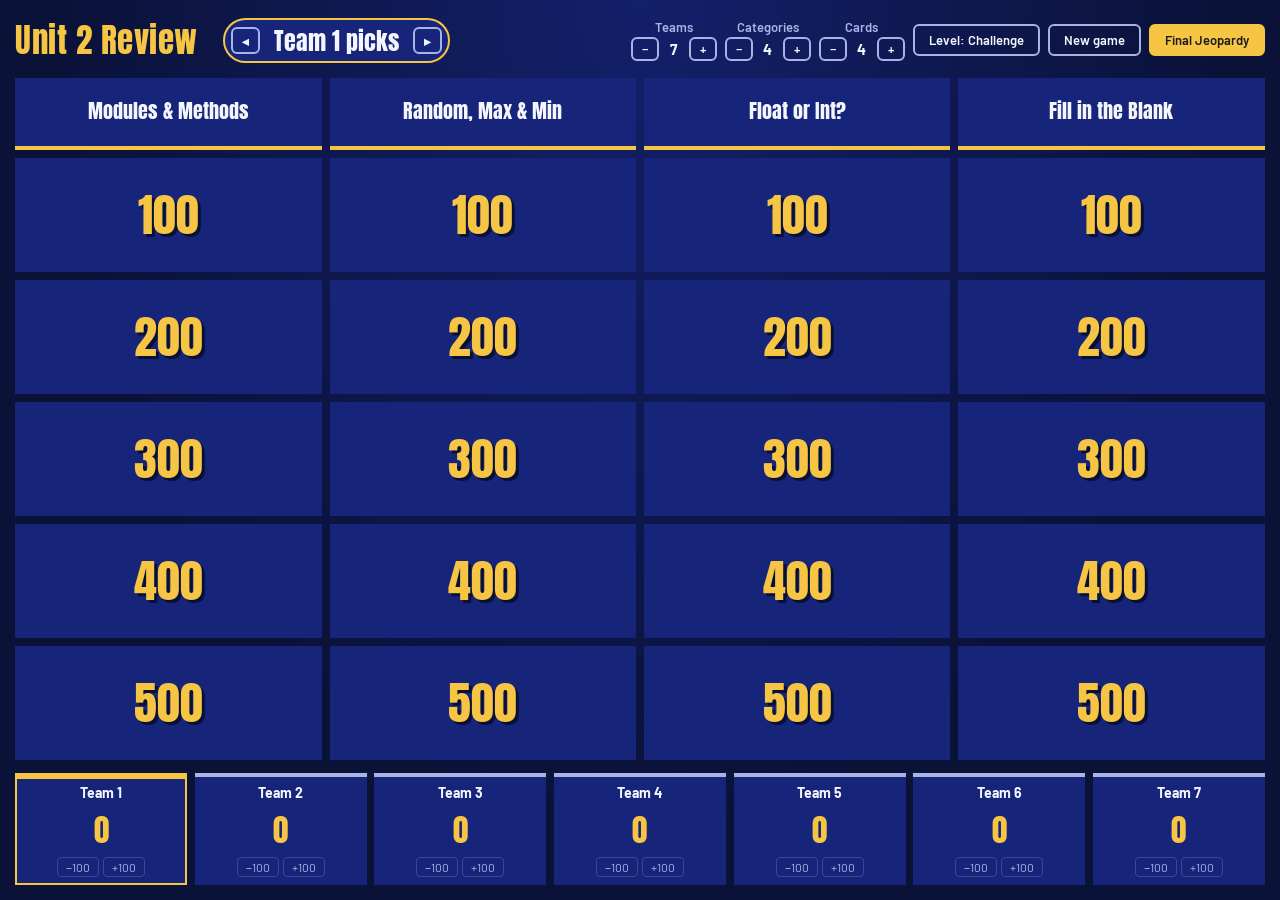
<file: index.html>
<!DOCTYPE html>
<html lang="en">
<head>
<meta charset="UTF-8">
<meta name="viewport" content="width=device-width, initial-scale=1">
<title>Unit 2 Review: Python Party Jeopardy</title>
<link rel="preconnect" href="https://fonts.googleapis.com">
<link rel="preconnect" href="https://fonts.gstatic.com" crossorigin>
<link href="https://fonts.googleapis.com/css2?family=Anton&family=Barlow:wght@500;600;700&family=IBM+Plex+Mono:wght@500;600&display=swap" rel="stylesheet">
<link rel="stylesheet" href="style.css">
</head>
<body>

<header>
  <div class="title-row">
    <h1 id="title">Unit 2 Review</h1>
    <div class="pickbar" aria-live="polite">
      <button class="btn small" id="pickPrev" aria-label="Previous team picks">◂</button>
      <span id="pickName">Team 1 picks</span>
      <button class="btn small" id="pickNext" aria-label="Next team picks">▸</button>
    </div>
  </div>
  <div class="controls">
    <div class="stepper"><span class="stepper-label">Teams</span>
      <button class="btn small" id="fewer" aria-label="Remove a team">−</button>
      <span id="teamNum">7</span>
      <button class="btn small" id="more" aria-label="Add a team">+</button>
    </div>
    <div class="stepper"><span class="stepper-label">Categories</span>
      <button class="btn small" id="catFewer" aria-label="Fewer categories">−</button>
      <span id="catNum">4</span>
      <button class="btn small" id="catMore" aria-label="More categories">+</button>
    </div>
    <div class="stepper"><span class="stepper-label">Cards</span>
      <button class="btn small" id="cardFewer" aria-label="Fewer card squares">−</button>
      <span id="cardNum">4</span>
      <button class="btn small" id="cardMore" aria-label="More card squares">+</button>
    </div>
    <button class="btn" id="levelBtn" aria-label="Switch question level">Level: Challenge</button>
    <button class="btn" id="newGame">New game</button>
    <button class="btn primary" id="finalBtn">Final Jeopardy</button>
  </div>
</header>

<main id="board" aria-label="Game board"></main>
<section id="scores" aria-label="Team scores"></section>
<div id="modal" role="dialog" aria-modal="true"></div>

<script src="questions.js"></script>
<script src="game.js"></script>
</body>
</html>
</file>
<file: style.css>
:root {
  --bg: #0a1238;
  --board: #16247a;
  --board-hi: #2236a8;
  --board-dim: #0e1650;
  --gold: #f6c544;
  --ink: #f4f6ff;
  --muted: #a9b3e6;
  --code-bg: #0b1030;
  --code-ink: #ffe28a;
  --right: #38b46e;
  --wrong: #e0524c;
  --ice: #8fd3ff;
  --gap: clamp(4px, 0.6vw, 10px);
  --display: "Anton", Impact, "Arial Narrow Bold", sans-serif;
  --body: "Barlow", "Segoe UI", Arial, sans-serif;
  --mono: "IBM Plex Mono", Consolas, "Courier New", monospace;
}
* { box-sizing: border-box; }
html, body { height: 100%; margin: 0; }
body {
  background: radial-gradient(ellipse at top, #13206a 0%, var(--bg) 65%);
  background-color: var(--bg);
  color: var(--ink);
  font-family: var(--body);
  display: flex;
  flex-direction: column;
  padding: clamp(8px, 1.2vw, 18px);
  gap: clamp(8px, 1vw, 14px);
  overflow: hidden;
}
button { font-family: inherit; cursor: pointer; }
button:disabled { cursor: default; }
button:focus-visible, input:focus-visible { outline: 3px solid var(--gold); outline-offset: 2px; }

/*  Header  */
header { display: flex; align-items: center; justify-content: space-between; gap: 10px; flex-wrap: wrap; }
.title-row { display: flex; align-items: center; gap: clamp(10px, 2vw, 28px); flex-wrap: wrap; }
h1 {
  font-family: var(--display); font-weight: 400;
  font-size: clamp(22px, 2.6vw, 40px); letter-spacing: 0.5px; margin: 0; color: var(--gold);
}
.pickbar {
  display: flex; align-items: center; gap: 8px;
  font-family: var(--display); font-size: clamp(18px, 1.9vw, 30px);
  background: var(--board); border: 2px solid var(--gold); border-radius: 999px; padding: 2px 6px;
}
.pickbar span { padding: 0 6px; }
.controls { display: flex; gap: 8px; align-items: center; flex-wrap: wrap; }
.btn {
  background: transparent; color: var(--ink);
  border: 2px solid var(--muted); border-radius: 6px;
  padding: 6px 14px; font-size: clamp(13px, 1vw, 16px); font-weight: 600;
}
.btn.small { padding: 2px 9px; }
.btn:hover:not(:disabled) { border-color: var(--gold); color: var(--gold); }
.btn.primary { background: var(--gold); color: #1a1a1a; border-color: var(--gold); }
.btn.primary:hover:not(:disabled) { background: #ffd666; color: #1a1a1a; }
.btn:disabled { opacity: 0.35; }
/* Label on top, "− number +" directly underneath */
.stepper {
  display: grid; grid-template-columns: auto auto auto; align-items: center; justify-items: center;
  column-gap: 6px; row-gap: 2px; font-weight: 600; font-size: clamp(13px, 1vw, 16px);
}
.stepper .stepper-label { grid-column: 1 / -1; color: var(--muted); }
.stepper span:not(.stepper-label) { color: var(--ink); font-weight: 700; min-width: 2ch; text-align: center; font-size: 1.15em; }

/*  Board  */
#board {
  flex: 1; min-height: 0;
  display: grid; grid-template-columns: repeat(4, 1fr); grid-template-rows: auto repeat(5, 1fr);
  gap: var(--gap);
}
.cat {
  background: var(--board); border-bottom: 4px solid var(--gold);
  display: flex; align-items: center; justify-content: center; text-align: center;
  padding: clamp(6px, 0.8vw, 14px) 6px;
  font-family: var(--display); font-size: clamp(14px, 1.55vw, 26px); line-height: 1.1;
  min-height: clamp(48px, 8vh, 90px);
}
.tile {
  background: var(--board); border: none; color: var(--gold);
  font-family: var(--display); font-size: clamp(22px, 3.6vw, 60px);
  text-shadow: 3px 3px 0 rgba(0,0,0,0.55);
  transition: background 0.15s, transform 0.15s;
}
.tile:hover:not(:disabled) { background: var(--board-hi); transform: scale(1.03); }
.tile:disabled { background: var(--board-dim); color: transparent; text-shadow: none; }

/*  Scoreboard  */
#scores { display: grid; grid-template-columns: repeat(auto-fit, minmax(120px, 1fr)); gap: var(--gap); }
.team {
  background: var(--board); border-top: 4px solid var(--muted);
  padding: 6px 8px 8px; text-align: center;
  display: flex; flex-direction: column; gap: 4px; position: relative;
}
.team.picking { border-top-color: var(--gold); box-shadow: inset 0 0 0 2px var(--gold); }
.team input {
  background: transparent; border: none; border-bottom: 1px dashed transparent;
  color: var(--ink); font-family: var(--body); font-weight: 700;
  font-size: clamp(13px, 1.1vw, 18px); text-align: center; width: 100%;
}
.team input:hover { border-bottom-color: var(--muted); }
.team .score { font-family: var(--display); font-size: clamp(22px, 2.4vw, 40px); color: var(--gold); transition: transform 0.2s; }
.team .score.neg { color: var(--wrong); }
.team .score.bump { transform: scale(1.25); }
.team .badges { position: absolute; top: 4px; right: 6px; font-size: 11px; font-weight: 700; color: var(--gold); }
.team .adj { display: flex; gap: 4px; justify-content: center; }
.team .adj button {
  background: transparent; color: var(--muted);
  border: 1px solid #3a4796; border-radius: 4px; font-size: 12px; padding: 2px 8px;
}
.team .adj button:hover { color: var(--ink); border-color: var(--muted); }

/*  Modal  */
#modal {
  position: fixed; inset: 0; background: var(--board);
  display: none; flex-direction: column;
  padding: clamp(14px, 2.5vw, 40px); gap: clamp(10px, 1.6vh, 20px);
  z-index: 10; overflow-y: auto;
}
#modal.open { display: flex; animation: zoomIn 0.25s ease-out; }
@keyframes zoomIn { from { transform: scale(0.6); opacity: 0; } to { transform: scale(1); opacity: 1; } }
.m-top { display: flex; justify-content: space-between; align-items: center; gap: 12px; flex-wrap: wrap; }
.m-label { font-family: var(--display); font-size: clamp(18px, 2vw, 32px); color: var(--muted); }
.m-label b { color: var(--gold); font-weight: 400; }
.mods { display: flex; gap: 6px; flex-wrap: wrap; }
.mod {
  font-weight: 700; font-size: clamp(13px, 1.1vw, 18px);
  border: 2px solid var(--gold); color: var(--gold); border-radius: 999px; padding: 2px 12px;
}
.m-body { flex: 1; display: flex; flex-direction: column; justify-content: center; align-items: center; gap: clamp(12px, 2.4vh, 30px); text-align: center; }
.clue { font-size: clamp(22px, 3vw, 52px); font-weight: 600; line-height: 1.3; max-width: min(1300px, 92vw); }
.clue.with-code { font-size: clamp(20px, 2.3vw, 40px); }
code {
  font-family: var(--mono); background: var(--code-bg); color: var(--code-ink);
  padding: 0.05em 0.35em; border-radius: 6px; white-space: pre-wrap; font-size: 0.92em;
}
/* Multi-line programs, with line numbers for "which line has the bug?" */
pre.codeblock {
  counter-reset: line;
  margin: 0; text-align: left;
  font-family: var(--mono); font-size: clamp(18px, 2.2vw, 38px); line-height: 1.45;
  background: var(--code-bg); color: var(--code-ink);
  border-left: 6px solid var(--gold); border-radius: 8px;
  padding: 0.5em 1.1em 0.5em 0.6em;
  max-width: min(1200px, 92vw); overflow-x: auto;
}
pre.codeblock .ln { display: block; white-space: pre; }
pre.codeblock .ln::before {
  counter-increment: line; content: counter(line);
  display: inline-block; width: 2ch; margin-right: 1ch; text-align: right;
  color: #5f6aa8;
}
.answer {
  border: 3px solid var(--gold); border-radius: 10px;
  padding: clamp(10px, 1.4vw, 20px) clamp(16px, 2.5vw, 40px); max-width: min(1150px, 92vw);
}
.answer .a { font-size: clamp(24px, 3.2vw, 54px); font-weight: 700; color: var(--gold); }
.answer .note { font-size: clamp(16px, 1.5vw, 24px); color: var(--ink); margin-top: 8px; }
.splash { font-family: var(--display); font-size: clamp(52px, 9vw, 160px); color: var(--gold); text-shadow: 6px 6px 0 rgba(0,0,0,0.5); line-height: 1; }
.timer { font-family: var(--display); font-size: clamp(34px, 4.6vw, 76px); color: var(--ink); min-width: 2ch; text-align: right; }
.timer.low { color: var(--wrong); }
.m-actions { display: flex; gap: 12px; justify-content: center; flex-wrap: wrap; }
.m-actions .btn { font-size: clamp(16px, 1.4vw, 22px); padding: 10px 22px; }
.hint { color: var(--muted); font-size: clamp(14px, 1.2vw, 20px); max-width: 70ch; }
.err { color: var(--wrong); font-weight: 700; min-height: 1.2em; }

/* Team toggles: tap every team that got it right */
.chips { display: grid; grid-template-columns: repeat(auto-fit, minmax(140px, 1fr)); gap: 10px; width: 100%; max-width: 1300px; }
.chip {
  background: rgba(0,0,0,0.28); color: var(--ink);
  border: 3px solid transparent; border-radius: 10px;
  padding: 10px 8px; font-weight: 700; font-size: clamp(15px, 1.3vw, 22px);
  display: flex; flex-direction: column; align-items: center; gap: 2px;
}
.chip small { font-weight: 600; color: var(--muted); font-size: 0.75em; }
.chip.on { border-color: var(--right); background: rgba(56,180,110,0.25); }
.chip.on::after { content: "Right"; color: var(--right); font-size: 0.8em; }
.chip.target:hover:not(:disabled) { border-color: var(--gold); }
.chip.frozen { opacity: 0.45; }
.chip:disabled { cursor: default; }
.chips input {
  font-family: var(--display); font-size: clamp(18px, 1.6vw, 26px); width: 100%;
  padding: 4px 8px; border-radius: 6px; border: 2px solid var(--muted);
  background: var(--code-bg); color: var(--gold); text-align: center;
}
.result-list { list-style: none; padding: 0; margin: 0; font-size: clamp(18px, 1.8vw, 30px); font-weight: 600; display: grid; gap: 6px; }
.result-list .plus { color: var(--right); }
.result-list .minus { color: var(--wrong); }

/*  Card draw  */
.typed { font-family: var(--mono); font-size: clamp(18px, 2.2vw, 36px); color: var(--code-ink); min-height: 1.4em; }
.typed::after { content: "▌"; animation: blink 0.8s steps(1) infinite; }
@keyframes blink { 50% { opacity: 0; } }
.cardstage { perspective: 1200px; }
.card {
  width: clamp(240px, 26vw, 420px); aspect-ratio: 5 / 7; position: relative;
  transform-style: preserve-3d; transition: transform 0.7s cubic-bezier(.2,.8,.2,1);
}
.card.flipped { transform: rotateY(180deg); }
.card .face {
  position: absolute; inset: 0; backface-visibility: hidden; border-radius: 18px;
  display: flex; flex-direction: column; align-items: center; justify-content: center; gap: 0.6em;
  padding: 1.2em; text-align: center;
}
.card .back {
  background: repeating-linear-gradient(45deg, var(--board-hi) 0 14px, var(--board) 14px 28px);
  border: 6px solid var(--gold);
  font-family: var(--mono); font-size: clamp(28px, 3vw, 54px); color: var(--gold);
}
.card .front { transform: rotateY(180deg); background: var(--ink); color: #14205e; border: 6px solid var(--gold); }
.card .emoji { font-size: clamp(56px, 6vw, 110px); line-height: 1; }
.card .name { font-family: var(--display); font-size: clamp(30px, 3.2vw, 56px); line-height: 1; }
.card .text { font-size: clamp(16px, 1.45vw, 24px); font-weight: 600; line-height: 1.3; }

/*  Mini wheel  */
.wheelwrap { position: relative; width: min(56vh, 70vw); aspect-ratio: 1; }
.wheel {
  position: absolute; inset: 0; border-radius: 50%;
  border: 8px solid var(--gold); box-shadow: 0 0 0 6px var(--board-dim);
  transition: transform 3.4s cubic-bezier(.12,.75,.15,1);
}

.wheel .seg { position: absolute; left: 50%; top: 50%; width: 50%; height: 0; transform-origin: 0 0; }
.wheel .seg span {
  position: absolute; right: 7%; top: 0; transform: translateY(-50%);
  white-space: nowrap; font-weight: 700; font-size: clamp(12px, 1.7vh, 21px); color: #fff;
  text-shadow: 1px 1px 2px rgba(0,0,0,0.7);
}
.pointer {
  position: absolute; left: 50%; top: -14px; transform: translateX(-50%); z-index: 2;
  width: 0; height: 0;
  border-left: 18px solid transparent; border-right: 18px solid transparent; border-top: 34px solid var(--gold);
  filter: drop-shadow(0 3px 2px rgba(0,0,0,0.5));
}
.hub {
  position: absolute; left: 50%; top: 50%; transform: translate(-50%, -50%);
  width: 18%; aspect-ratio: 1; border-radius: 50%; background: var(--gold);
  display: flex; align-items: center; justify-content: center;
  font-family: var(--display); color: #14205e; font-size: clamp(14px, 2vh, 24px);
}


.glitch { font-family: var(--mono); color: var(--wrong); font-size: clamp(26px, 4vw, 70px); font-weight: 600; animation: glitch 0.35s steps(2) 6; }
@keyframes glitch {
  0% { transform: translate(0); text-shadow: 3px 0 var(--ice), -3px 0 var(--gold); }
  50% { transform: translate(-4px, 2px); text-shadow: -3px 0 var(--ice), 3px 0 var(--gold); }
  100% { transform: translate(3px, -2px); text-shadow: 2px 0 var(--ice), -2px 0 var(--gold); }
}
.winner { font-family: var(--display); font-size: clamp(40px, 6vw, 100px); color: var(--gold); }

@media (prefers-reduced-motion: reduce) {
  #modal.open, .glitch, .typed::after { animation: none; }
  .tile, .team .score, .card, .wheel { transition: none; }
}
</file>
